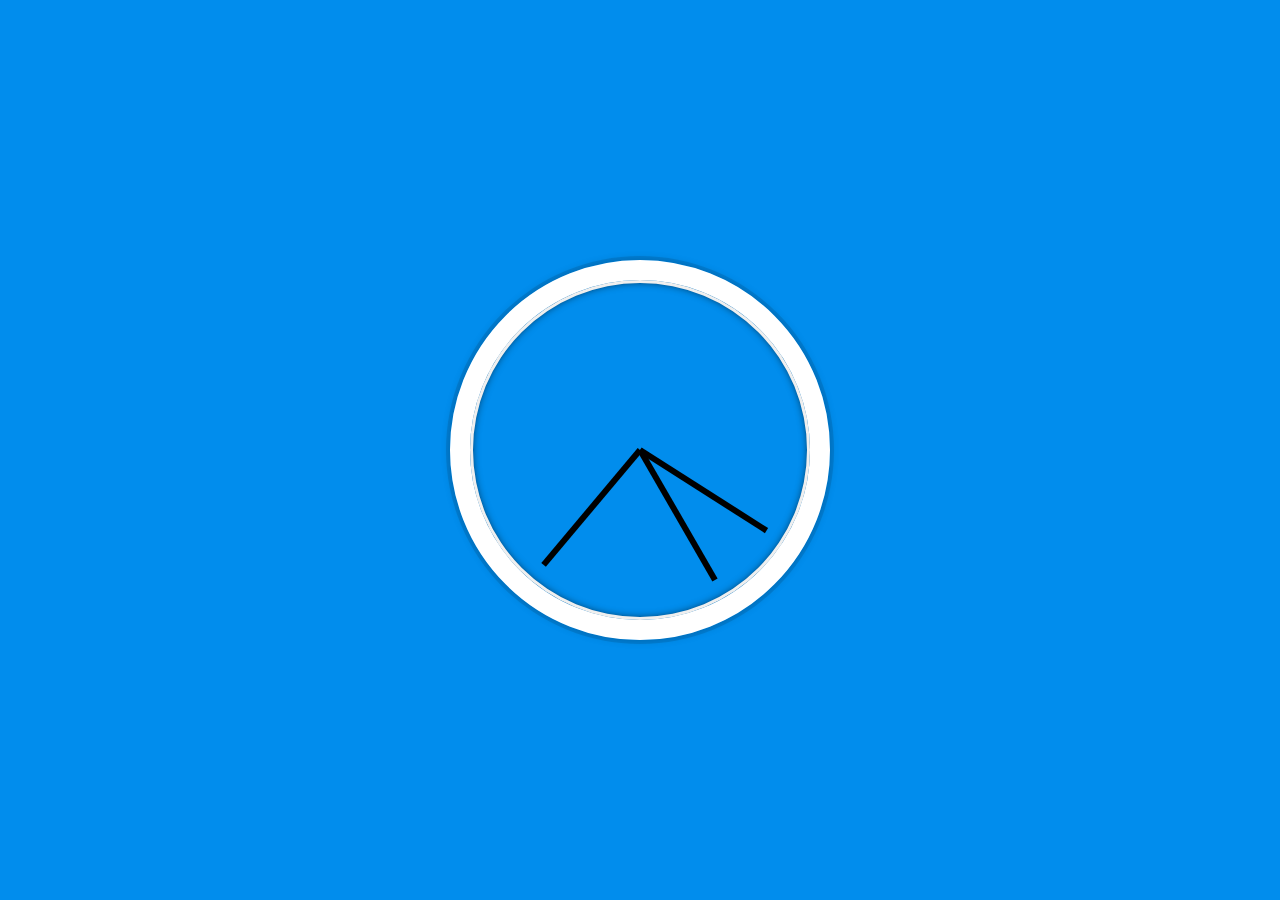
<file: index-FINISHED.html>
<!DOCTYPE html>
<html lang="en">
<head>
  <meta charset="UTF-8">
  <title>JS + CSS Clock</title>
</head>
<body>


    <div class="clock">
      <div class="clock-face">
        <div class="hand hour-hand"></div>
        <div class="hand min-hand"></div>
        <div class="hand second-hand"></div>
      </div>
    </div>


  <style>
    html {
      background: #018DED url(https://unsplash.it/1500/1000?image=881&blur=5);
      background-size: cover;
      font-family: 'helvetica neue';
      text-align: center;
      font-size: 10px;
    }

    body {
      margin: 0;
      font-size: 2rem;
      display: flex;
      flex: 1;
      min-height: 100vh;
      align-items: center;
    }

    .clock {
      width: 30rem;
      height: 30rem;
      border: 20px solid white;
      border-radius: 50%;
      margin: 50px auto;
      position: relative;
      padding: 2rem;
      box-shadow:
        0 0 0 4px rgba(0,0,0,0.1),
        inset 0 0 0 3px #EFEFEF,
        inset 0 0 10px black,
        0 0 10px rgba(0,0,0,0.2);
    }

    .clock-face {
      position: relative;
      width: 100%;
      height: 100%;
      transform: translateY(-3px); /* account for the height of the clock hands */
    }

    .hand {
      width: 50%;
      height: 6px;
      background: black;
      position: absolute;
      top: 50%;
      transform-origin: 100%;
      transform: rotate(90deg);
      transition: all 0.05s;
      transition-timing-function: cubic-bezier(0.1, 2.7, 0.58, 1);
    }
</style>

<script>
  const secondHand = document.querySelector('.second-hand');
  const minsHand = document.querySelector('.min-hand');
  const hourHand = document.querySelector('.hour-hand');

  function setDate() {
    const now = new Date();

    const seconds = now.getSeconds();
    const secondsDegrees = ((seconds / 60) * 360) + 90;
    secondHand.style.transform = `rotate(${secondsDegrees}deg)`;

    const mins = now.getMinutes();
    const minsDegrees = ((mins / 60) * 360) + ((seconds/60)*6) + 90;
    minsHand.style.transform = `rotate(${minsDegrees}deg)`;

    const hour = now.getHours();
    const hourDegrees = ((hour / 12) * 360) + ((mins/60)*30) + 90;
    hourHand.style.transform = `rotate(${hourDegrees}deg)`;
  }

  setInterval(setDate, 1000);

  setDate();

</script>
</body>
</html>
</file>
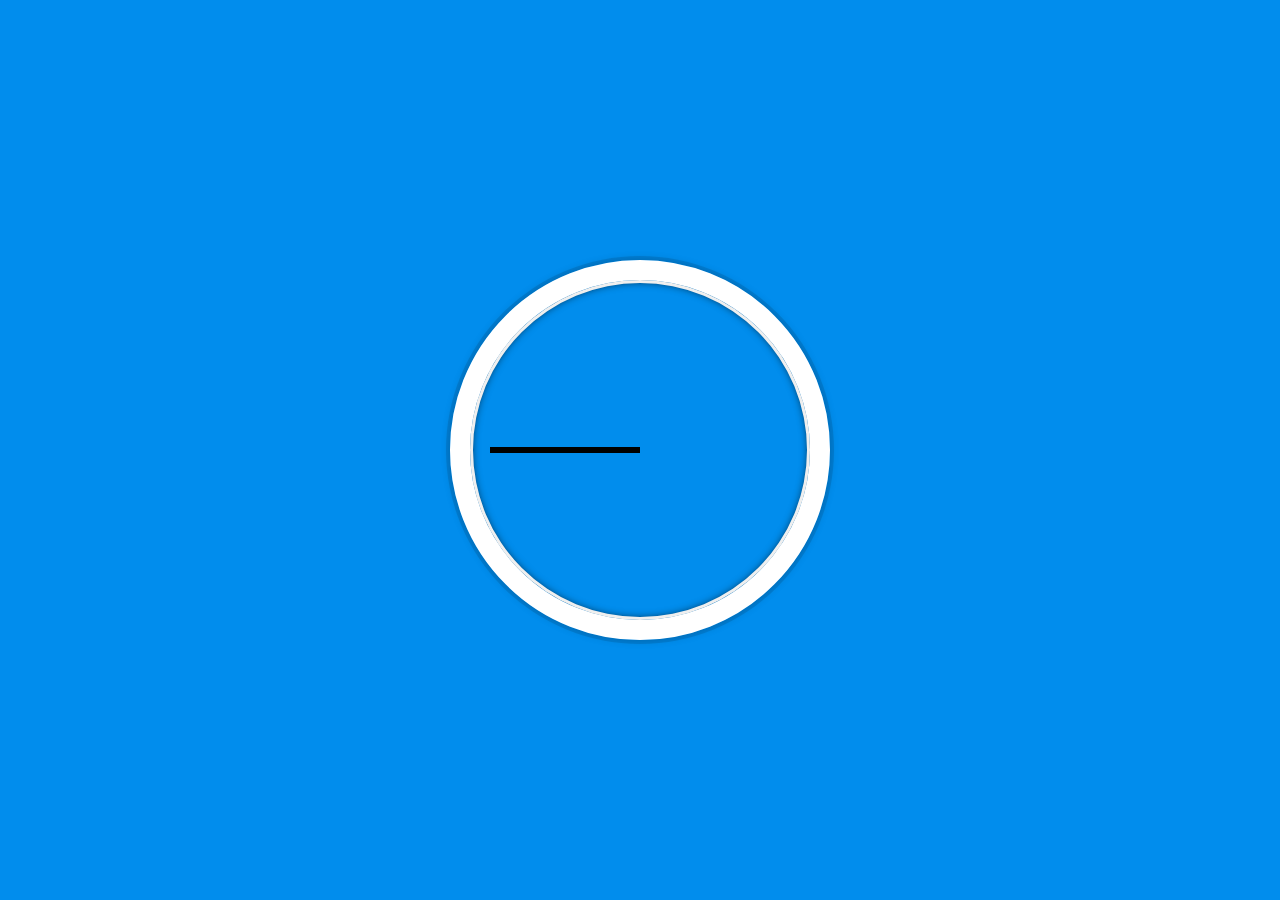
<file: index-START.html>
<!DOCTYPE html>
<html lang="en">
<head>
  <meta charset="UTF-8">
  <title>JS + CSS Clock</title>
</head>
<body>


    <div class="clock">
      <div class="clock-face">
        <div class="hand hour-hand"></div>
        <div class="hand min-hand"></div>
        <div class="hand second-hand"></div>
      </div>
    </div>


  <style>
    html {
      background: #018DED url(https://unsplash.it/1500/1000?image=881&blur=5);
      background-size: cover;
      font-family: 'helvetica neue';
      text-align: center;
      font-size: 10px;
    }

    body {
      margin: 0;
      font-size: 2rem;
      display: flex;
      flex: 1;
      min-height: 100vh;
      align-items: center;
    }

    .clock {
      width: 30rem;
      height: 30rem;
      border: 20px solid white;
      border-radius: 50%;
      margin: 50px auto;
      position: relative;
      padding: 2rem;
      box-shadow:
        0 0 0 4px rgba(0,0,0,0.1),
        inset 0 0 0 3px #EFEFEF,
        inset 0 0 10px black,
        0 0 10px rgba(0,0,0,0.2);
    }

    .clock-face {
      position: relative;
      width: 100%;
      height: 100%;
      transform: translateY(-3px); /* account for the height of the clock hands */
    }

    .hand {
      width: 50%;
      height: 6px;
      background: black;
      position: absolute;
      top: 50%;
      transform-origin: 100% 0;
    }
/* .hour-hand{
  transform: rotate(-90deg);
  


} */
  </style>

  <script>


let hands=document.querySelectorAll('.hand');


setInterval(displayHello, 1000);

function displayHello(){

  let time = new Date(); 
var hh = time.getHours()-12;
var mm = time.getMinutes();
var ss = time.getSeconds();
 let sec=(ss*4);

  hands[0].style.transform=`rotate(${sec}deg)`;

}

  </script>
</body>
</html>
</file>
